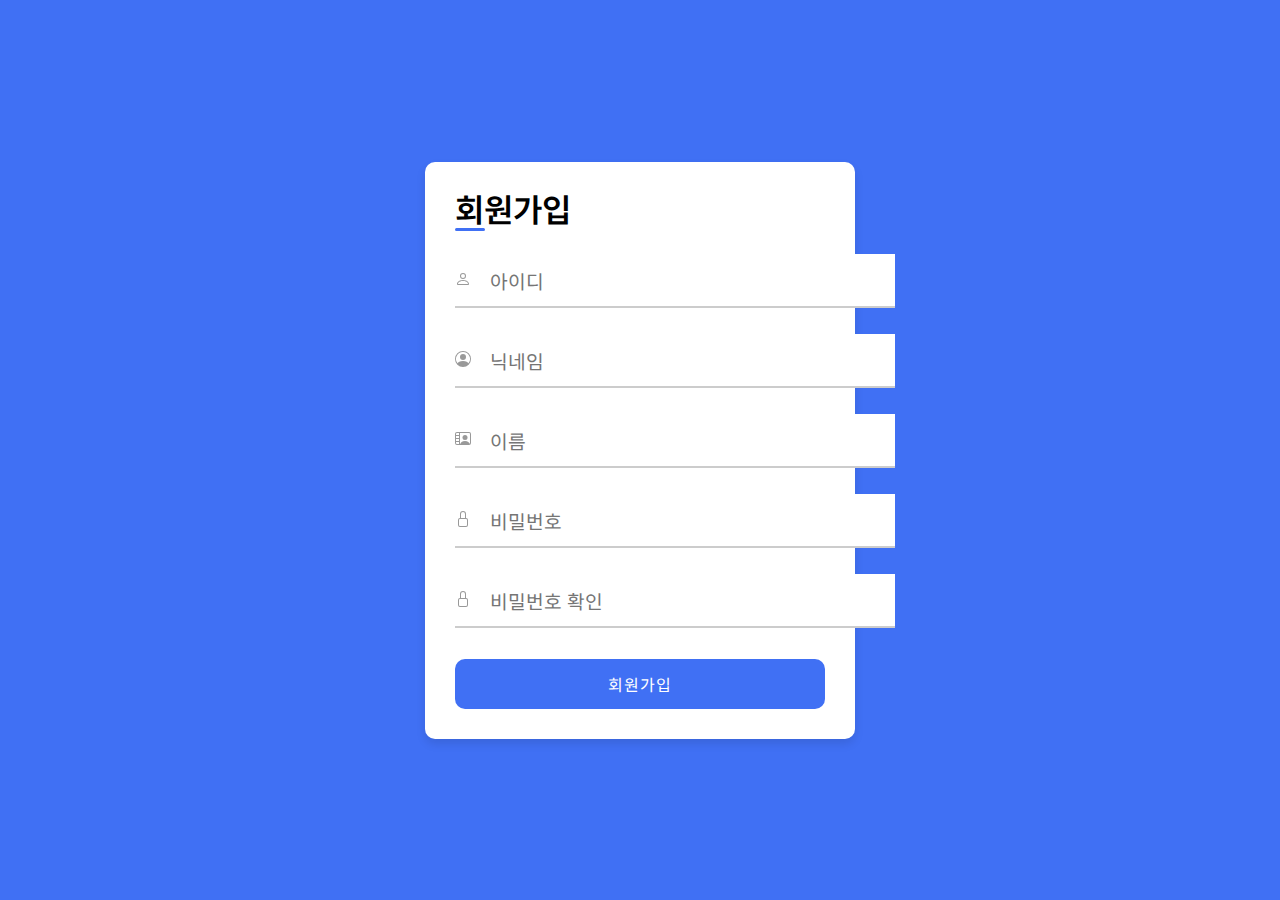
<file: core/templates/resigter.html>
<!DOCTYPE html>
<html lang="ko">

<head>
    <meta charset="UTF-8">
    <meta http-equiv="X-UA-Compatible" content="IE=edge">
    <meta name="viewport" content="width=device-width, initial-scale=1.0">
    <title>스터디룸 | 회원가입</title>

    <link rel="preconnect" href="https://fonts.googleapis.com">
    <link rel="preconnect" href="https://fonts.gstatic.com" crossorigin>
    <link href="https://fonts.googleapis.com/css2?family=Noto+Sans+KR:wght@100;300;400;500;700&display=swap"
        rel="stylesheet">
    <link href="https://cdn.jsdelivr.net/npm/bootstrap@5.2.0/dist/css/bootstrap.min.css" rel="stylesheet"
        integrity="sha384-gH2yIJqKdNHPEq0n4Mqa/HGKIhSkIHeL5AyhkYV8i59U5AR6csBvApHHNl/vI1Bx" crossorigin="anonymous">
    <link rel="stylesheet" href="../static/css/reset.css">
    <link rel="stylesheet" href="../static/css/main.css">

</head>

<body style="background-color: #4070f4">
    <div class="container resigter-con">
        <div class="forms resigter-form">

            <!-- resigter -->
            <div class="form login">
                <span class="title">회원가입</span>

                <form method="post">
                    <div class="input-field">
                        <input type="text" placeholder="아이디" required name="username">
                        <svg xmlns="http://www.w3.org/2000/svg" width="16" height="16" fill="currentColor"
                            class="bi bi-person" viewBox="0 0 16 16">
                            <path
                                d="M8 8a3 3 0 1 0 0-6 3 3 0 0 0 0 6zm2-3a2 2 0 1 1-4 0 2 2 0 0 1 4 0zm4 8c0 1-1 1-1 1H3s-1 0-1-1 1-4 6-4 6 3 6 4zm-1-.004c-.001-.246-.154-.986-.832-1.664C11.516 10.68 10.289 10 8 10c-2.29 0-3.516.68-4.168 1.332-.678.678-.83 1.418-.832 1.664h10z" />
                        </svg>
                    </div>

                    <div class="input-field">
                        <input type="text" placeholder="닉네임" required name="nickname">
                        <svg xmlns="http://www.w3.org/2000/svg" width="16" height="16" fill="currentColor"
                            class="bi bi-person-circle" viewBox="0 0 16 16">
                            <path d="M11 6a3 3 0 1 1-6 0 3 3 0 0 1 6 0z" />
                            <path fill-rule="evenodd"
                                d="M0 8a8 8 0 1 1 16 0A8 8 0 0 1 0 8zm8-7a7 7 0 0 0-5.468 11.37C3.242 11.226 4.805 10 8 10s4.757 1.225 5.468 2.37A7 7 0 0 0 8 1z" />
                        </svg>
                    </div>

                    <div class="input-field">
                        <input type="text" placeholder="이름" required name="name">
                        <svg xmlns="http://www.w3.org/2000/svg" width="16" height="16" fill="currentColor"
                            class="bi bi-person-video2" viewBox="0 0 16 16">
                            <path d="M10 9.05a2.5 2.5 0 1 0 0-5 2.5 2.5 0 0 0 0 5Z" />
                            <path
                                d="M2 1a2 2 0 0 0-2 2v9a2 2 0 0 0 2 2h12a2 2 0 0 0 2-2V3a2 2 0 0 0-2-2H2ZM1 3a1 1 0 0 1 1-1h2v2H1V3Zm4 10V2h9a1 1 0 0 1 1 1v9c0 .285-.12.543-.31.725C14.15 11.494 12.822 10 10 10c-3.037 0-4.345 1.73-4.798 3H5Zm-4-2h3v2H2a1 1 0 0 1-1-1v-1Zm3-1H1V8h3v2Zm0-3H1V5h3v2Z" />
                        </svg>
                    </div>

                    <div class="input-field">
                        <input type="password" placeholder="비밀번호" class="passoword" required name="password">
                        <svg xmlns="http://www.w3.org/2000/svg" width="16" height="16" fill="currentColor"
                            class="bi bi-lock icon" viewBox="0 0 16 16">
                            <path
                                d="M8 1a2 2 0 0 1 2 2v4H6V3a2 2 0 0 1 2-2zm3 6V3a3 3 0 0 0-6 0v4a2 2 0 0 0-2 2v5a2 2 0 0 0 2 2h6a2 2 0 0 0 2-2V9a2 2 0 0 0-2-2zM5 8h6a1 1 0 0 1 1 1v5a1 1 0 0 1-1 1H5a1 1 0 0 1-1-1V9a1 1 0 0 1 1-1z" />
                        </svg>
                    </div>

                    <div class="input-field">
                        <input type="password" placeholder="비밀번호 확인" class="passoword" required name="re_password">
                        <svg xmlns="http://www.w3.org/2000/svg" width="16" height="16" fill="currentColor"
                            class="bi bi-lock icon" viewBox="0 0 16 16">
                            <path
                                d="M8 1a2 2 0 0 1 2 2v4H6V3a2 2 0 0 1 2-2zm3 6V3a3 3 0 0 0-6 0v4a2 2 0 0 0-2 2v5a2 2 0 0 0 2 2h6a2 2 0 0 0 2-2V9a2 2 0 0 0-2-2zM5 8h6a1 1 0 0 1 1 1v5a1 1 0 0 1-1 1H5a1 1 0 0 1-1-1V9a1 1 0 0 1 1-1z" />
                        </svg>
                    </div>

                    <div class="input-field button">
                        <input type="submit" value="회원가입">
                    </div>
                </form>
            </div>
        </div>
    </div>

    <script src="https://cdn.jsdelivr.net/npm/bootstrap@5.2.0/dist/js/bootstrap.bundle.min.js"
        integrity="sha384-A3rJD856KowSb7dwlZdYEkO39Gagi7vIsF0jrRAoQmDKKtQBHUuLZ9AsSv4jD4Xa"
        crossorigin="anonymous"></script>
</body>

</html>
</file>
<file: core/static/css/main.css>
* {
    font-size: 10px;
    font-family: 'Noto Sans KR', sans-serif !important;
}


body {
    height: 100vh;
    background-color: #eee;
    position: relative;
}

.ds-flex {
    display: flex;
}

/* login */



/* login end */


/* resigter  */

.resigter-con {
    height: 100vh;
    display: flex;
    justify-content: center;
    align-items: center;
    background-color: #4070f4;
   
}

.resigter-form {
    position: relative;
    max-width: 430px;
    width: 100%;
    background-color: #fff;
    box-shadow: 0 5px 10px rgba(0, 0, 0, 0.1);
    border-radius: 10px;

}

.resigter-form .form {
    padding: 30px;
}

.resigter-form .form .title {
    position: relative;
    font-size: 2rem;
    font-weight: 600;
}

.resigter-form .form .title::before {
    content: "";
    position: absolute;
    left: 0;
    bottom: 0;
    height: 3px;
    width: 30px;
    background-color: #4070f4;
    border-radius: 25px;
}

.form .input-field {
    height: 50px;
    position: relative;
    width: 100%;
    margin-top: 30px;
}

.input-field input {
    width: 100%;
    height: 100%;
    position: absolute;
    padding: 0 35px;
    border: none;
    outline: none;
    border-bottom: 2px solid #ccc;
    border-top: 2px solid transparent;
    font-size: 1.2rem;
    transition: all 0.2s ease;
}

.input-field input:is(:focus, :valid) {
    border-bottom-color: #4070f4 ;
}

.input-field svg {
    position: absolute;
    top: 50%;
    transform: translateY(-50%);
    color: #999;
    font-size: 2.2rem;
}

.input-field input:is(:focus, :valid) ~ svg {
    fill: #4070f4;
}


.input-field svg.icon {
    left: 0;
}

.input-field svg.bi-eye-slash {
    right: 0;
    cursor: pointer;
    /* padding: 10px; */
}

.input-field svg.bi-eye {
    right: 0;
    cursor: pointer;
    /* padding: 10px; */
}

.form .button {
    margin-top: 35px;

}

.form .button input{
   border: none;
   background-color: #4070f4;
   color: #fff;
   letter-spacing: 1px;
   font-size: 1rem;
   border-radius: 10px;
   cursor: pointer;
   transition: all 0.3s ease;
}

.button input:hover {
    background-color: #265df2;
}


/* resigter end */

/* nav */

nav {
    background-color: #4070f4;
}

.navbar{
    height: 80px;
}

.nav-ul {
    align-items: center;
}

.nav_left {
    width: 30%;
}

.navbar-brand {
    padding-left: 100px;
    color: #fff;
    font-size: 2rem;
}

.nav_right {
    width: 70%;
    display: flex;
    justify-content: space-around;
    z-index: 999;
}

.form-control {
    padding: 0.375rem 3rem !important;
}

.form_btnbox {
    display: flex;
    flex-direction: row-reverse;
    background-color: #fff;
    border-radius: 20px;
    border-radius: 20px;
    padding: 5px 30px;

}

.form_btnbox input{
    outline: none;
    border: none;
    border-radius: 20px;
}
.form_btnbox input:focus {
    outline: none;
}

.form_btnbox button{
    padding-left: 0px;
    outline: none;
    border: none;
}


.dropdown-toggle {
    width: 40px;
    height: 40px;
    border-radius: 50%;
    background:url("../images/profile.jpg") center no-repeat;
}
.dropdown-toggle::after {
    content:  none;
}

.dropdown-menu {
    background-color: #fff;
}

.dropdown-menu li a{
    margin: 5px 0;
    color: #4070f4 !important;
}

.navbar-nav li {
    margin: 0px 5px;
}

.navbar-nav .nav-item a{
    color: #e9e9e9;
}

.navbar-nav .nav-item a:hover{
    color: #fff;
}

.navbar-toggler {
    color: #fff !important;
    border: 1px solid #fff !important;
}

.navbar-toggler-icon {
    color: #fff;
}

.navbar-toggler:focus {
    box-shadow: none !important;
}

@media(max-width:991px) {

    .navbar-brand {

        font-size: 1.6rem;
    }

    .padding-none {
        padding: 0px !important;
    }

    .navbar-brand {
        padding-left: 0px;
    }
    .nav_left {
        width: 100%;
        display: flex;
        justify-content: space-around;
    }

    .nav_right {
        background-color: #4070f4;
        flex-direction: column;
        padding: 50px 0 200px 0;
        height: 100vh;
    }

    .navbar-nav  {
        padding-top: 30px;
        width: 80%;
    }
    .navbar-nav li  {
        padding: 10px 0;
    }

    .navbar-nav li a {
        font-size: 1.4rem;
    }

    .main_search_form {
        /* display: none !important; */
    }

    .dropdown-toggle {
        width: 70px;
        height: 70px;
    }
}


/* main-section */

.main-section {
    padding: 5rem 0;
    background-color: #eee;
}

.main_title {
    padding-bottom: 3rem;
}

.main_title h1 {
    font-size: 2rem;
}

.main_content {
    display: flex;
    /* justify-content: space-between; */
    margin-top: 20px ;
    flex-wrap: wrap;
}

.main_content:last-child {
    justify-content: flex-end !important;
}

.main_con:first-child {
    /* margin: 0px; */
}

.main_con {
    border-radius: 20px;
    background-color: #fff;
    width: 32.3%;
    margin: 0.5% 0.5%;
}

.main_con:hover {
    box-shadow: 6px 6px 6px 1px rgba(0, 0, 0, .2);
    transition: all 0.4s ease;
}

.oner_box {
    display: flex;
    justify-content: space-between;
    align-items : center;
    padding: 20px 2rem;
}

.oner_profile {
    width: 40px;
    height: 40px;
}

.oner_box-profile {
    display: flex;
    align-items: center;
    justify-content: space-between;
}

.oner_profile img {
    width: 100%;
        border-radius: 50%;
}

.oner_name p {
    color: #333;
    font-size: 1rem;
    margin-left: 20px;
}

.top_content img {
    width: 100%;
    /* border-radius: 20px 20px 0 0; */
}

.bottom_content {
    padding: 2rem;
    display: flex;
    flex-direction: column;
    overflow: hidden;
    /* align-items: center; */
}

.bottom_content h3 {
    margin-top: 10px;
    color: #4070f4;
    font-size: 1.3rem;
}

.bottom_content p {
    margin-top: 10px;
    color: #333;
    font-size: 1rem;
}

.today {
    margin-top: 2rem !important;
    font-size: 0.8rem !important;
    color: #999 !important;
}

.room_btn-box {
    display: flex;
    justify-content: space-around;
    padding: 0 0 1.5rem 0;
    border-radius: 0 0 20px 20px;
}

.room_btn-box a {
    padding: 15px 20px;
    border-radius: 20px;
    color: #4070f4;
    background-color: #fff;
    border: 1px solid #4070f4;
    font-size: 1rem;
}

.room_btn-box a:hover {

    background-color: #4070f4;
    color: #fff;
    border: 1px solid #fff;
}

.navigation {
    display: flex;
    width: 100%;
    justify-content: center;
    margin-top: 2rem;
}

.page-link {
    padding: 0.6rem;
}

.add_btn {
    width: 50px;
    height: 50px;
    position: fixed;
    bottom: 2rem;
    right: 2rem;
    display: flex;
    justify-content: center;
    align-items: center;
    color: #fff;
    font-size: 2rem;
    border-radius: 15px;
    background-color: #4070f4;
    border: 1px solid #4070f4;
}

.add_btn:hover {
    color: #4070f4;
    background-color: #fff;
    border: 1px solid #fff;
}

@media(max-width:991px) {
    .bottom_content {
        padding: 1.2rem;
    }

    .bottom_content h3 {
        font-size: 1.2rem;
    }

    .room_btn-box a {
        padding: 8px 12px;
        font-size: 0.9rem;
    }
}

@media(max-width:768px) {

    .main_content {
        flex-direction: column;
        align-items: center;
    }

    .main_con {
        width: 80%;
        margin-top: 1.5rem;
    }
    .bottom_content {
        padding: 1.2rem;
    }

    .bottom_content h3 {
        font-size: 1.2rem;
    }

    .room_btn-box a {
        padding: 8px 12px;
        font-size: 0.9rem;
    }
}

@media(max-width:550px) {
    .main_con {
        width: 100%;
    }
}

.setting_icon {
    position: relative;
}

.setting_icon-modal {
    display: none;
    position: absolute;
    left: -88px;
    background-color: #fff;
}



.modal_box {
    width: 150px;
    height: 100px;
    display: flex;
    flex-direction: column;
    align-items: center;
    justify-content: center;
}

.modal_box p  {
    padding: 10px;
}

.modal_box p a {
    color: #333;
    
}

.modal_box p a:hover  {
    color: #4070f4;
    font-weight: bold;
}

.close-modal {
    display: none;
    position: absolute;
    top: 0;
    width: 100%;
    height: 100vh;
    z-index: 988;
    background-color: rgba(0, 0, 0, .3);
}

.modal-header {
    border: none;
}

.modal-body {
    border: none;
    padding: 40px 0;
    text-align: center;
}

.modal_input {
    text-align: center;
    padding: 10px 0;

}

.modal-footer {
    border: none;
}
 
.ds-block {
    display: block !important;
}

.ds-none {
    display: none !important;
}


/* create-room */


.create_room-con {
    width: 25%;
    /* height: 500px; */
    background-color: #fff;
    border-radius: 15px;
}

.create_room-con input:not([type='checkbox']) {
    width: 70%;
}

.create_room-con  p {
    margin-right: 10%;
}

.create_room-con .room-title {
    display: flex;
    align-items: center;
    width: 90%;
    margin: 0 auto;
    padding: 30px 0;
}

.create_room-con .room-content {
    display: flex;
    align-items: center;
    width: 90%;
    margin: 0 auto;
    padding: 30px 0;
}

.room-img img{
    width: 300px;
    max-width: 250px;
}

.create_room-con .secret_create-check {
    display: flex;
    /* align-items: center; */
    width: 90%;
    margin: 0 auto;
    padding: 30px 0;
    flex-direction: column;
}

.secret_create-check .password_setting {
    width: 90% !important;
    display: none;
    font-size: 12px;
}   

.create-check-box {
    display: flex;
    margin-bottom: 2rem;
}

.create-check-btn {
    width: 20px;
}

.create_btn {
    padding: 0px 0 20px 0;
    text-align: center;
}

.create-btn-btn {
    padding: 10px 25px;
    border: #265df2;
    background-color: #265df2;
    color: #fff;
    border-radius: 15px;
}

.room-textarea {
    width: 70%;
   height: 150px;
}

@media(max-width:1200px) {
    .create_room-con {
        width: 50%;
    }
}


@media(max-width:768px) {
    .create_room-con {
        width: 90%;
    }
}


/* room_info */

/* myapge */

.mypage_con  {
    width: 100%;
}

.mypage_top {
    display: flex;
    width: 100%;
    align-items: center;
}

.mypage_top-profile img {
    width: 150px;
    height: 150px;
    border-radius: 50%;
}

.mypage_box {
    width: 100%;
    display: flex;
    justify-content: space-between;
    margin-left: 4rem;
}

.mypage_top-text {
    display: flex;
    flex-direction: column;
    gap: 15px;
    /* justify-content: space-between; */
    /* width: 100%; */
}

.mypage_top-button {
    display: flex;
    align-self: end;
    gap: 20px;
}

.mypage_top-button button {
    padding: 10px 50px;
    border: none;
    border: 1px solid #265df2;
    color: #265df2;
    border-radius: 15px;
}

.mypage_top-button button:hover {
    background-color: #265df2;
    border: 1px solid #265df2;
    color: #fff;
}

.mypage_top-button .mypage_btn-fix {
    padding: 10px 50px;
    border: none;
    border: 1px solid violet;
    color: violet;
    border-radius: 15px;
    display: none;
}

.mypage_top-button .mypage_btn-fix:hover {
    background-color: violet;
    border: 1px solid violet;
    color: #fff;
}

.top-text-title {
    font-size: 1.6rem;
}

.top-text-nickname {
    font-size: 1.4rem;
}

.top-text-name {
    font-size: 1.2rem;
}

.mypage_Introduce {
    margin-top: 50px;
}

.mypage_Introduce textarea{
    width: 100%;
    height: 250px;
    resize: none;
}

@media(max-width:768px) {

    .mypage_box {
        flex-direction: column;
        margin-left:1rem
    }

    .mypage_top-button {
        margin-top: 20px;
        align-self: flex-start;
    }

    .mypage_top-button button {
        padding: 5px 20px;
    }
    .mypage_top-button .mypage_btn-fix{
        padding: 5px 20px;
    }
    .top-text-title {
        font-size: 1.2rem;
    }
    .top-text-nickname {
        font-size: 1.0rem;

    }
    .top-text-name {
        font-size: 0.8rem;
    }
 
}


/* tap */

ul.tabs{
    display: flex;
    justify-content: center;
    list-style: none;
}

ul.tabs li{
	background: #898989;
	color: white;
	padding: 10px 20px;
	cursor: pointer;
    margin: 0px 20px;
}

ul.tabs li.current{
	background: #e0e0e0;
	color: #222;
}

.tab-content{
    display: none;
	background: #e0e0e0;
	padding: 12px;
}

.tab-content.current{
	display: inherit;
}

.tap_con {
    margin-top: 2rem;
}
</file>
